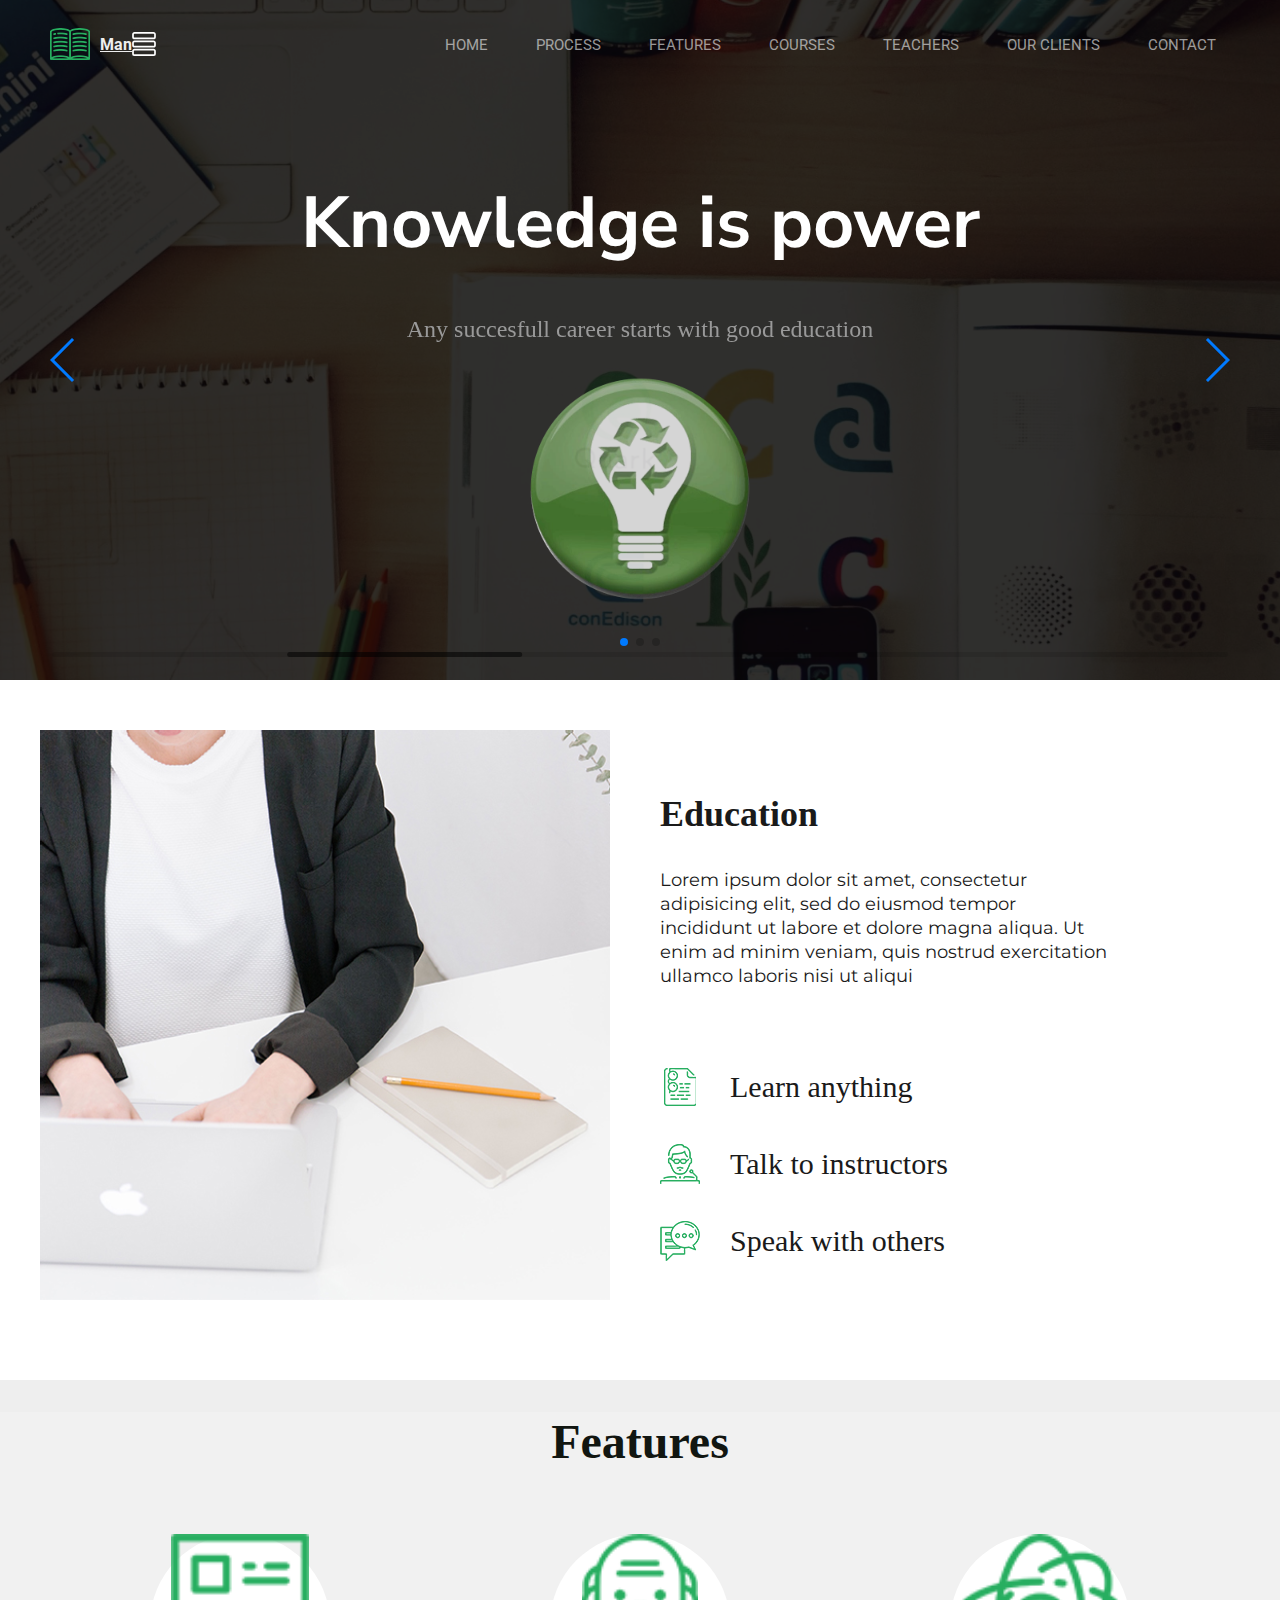
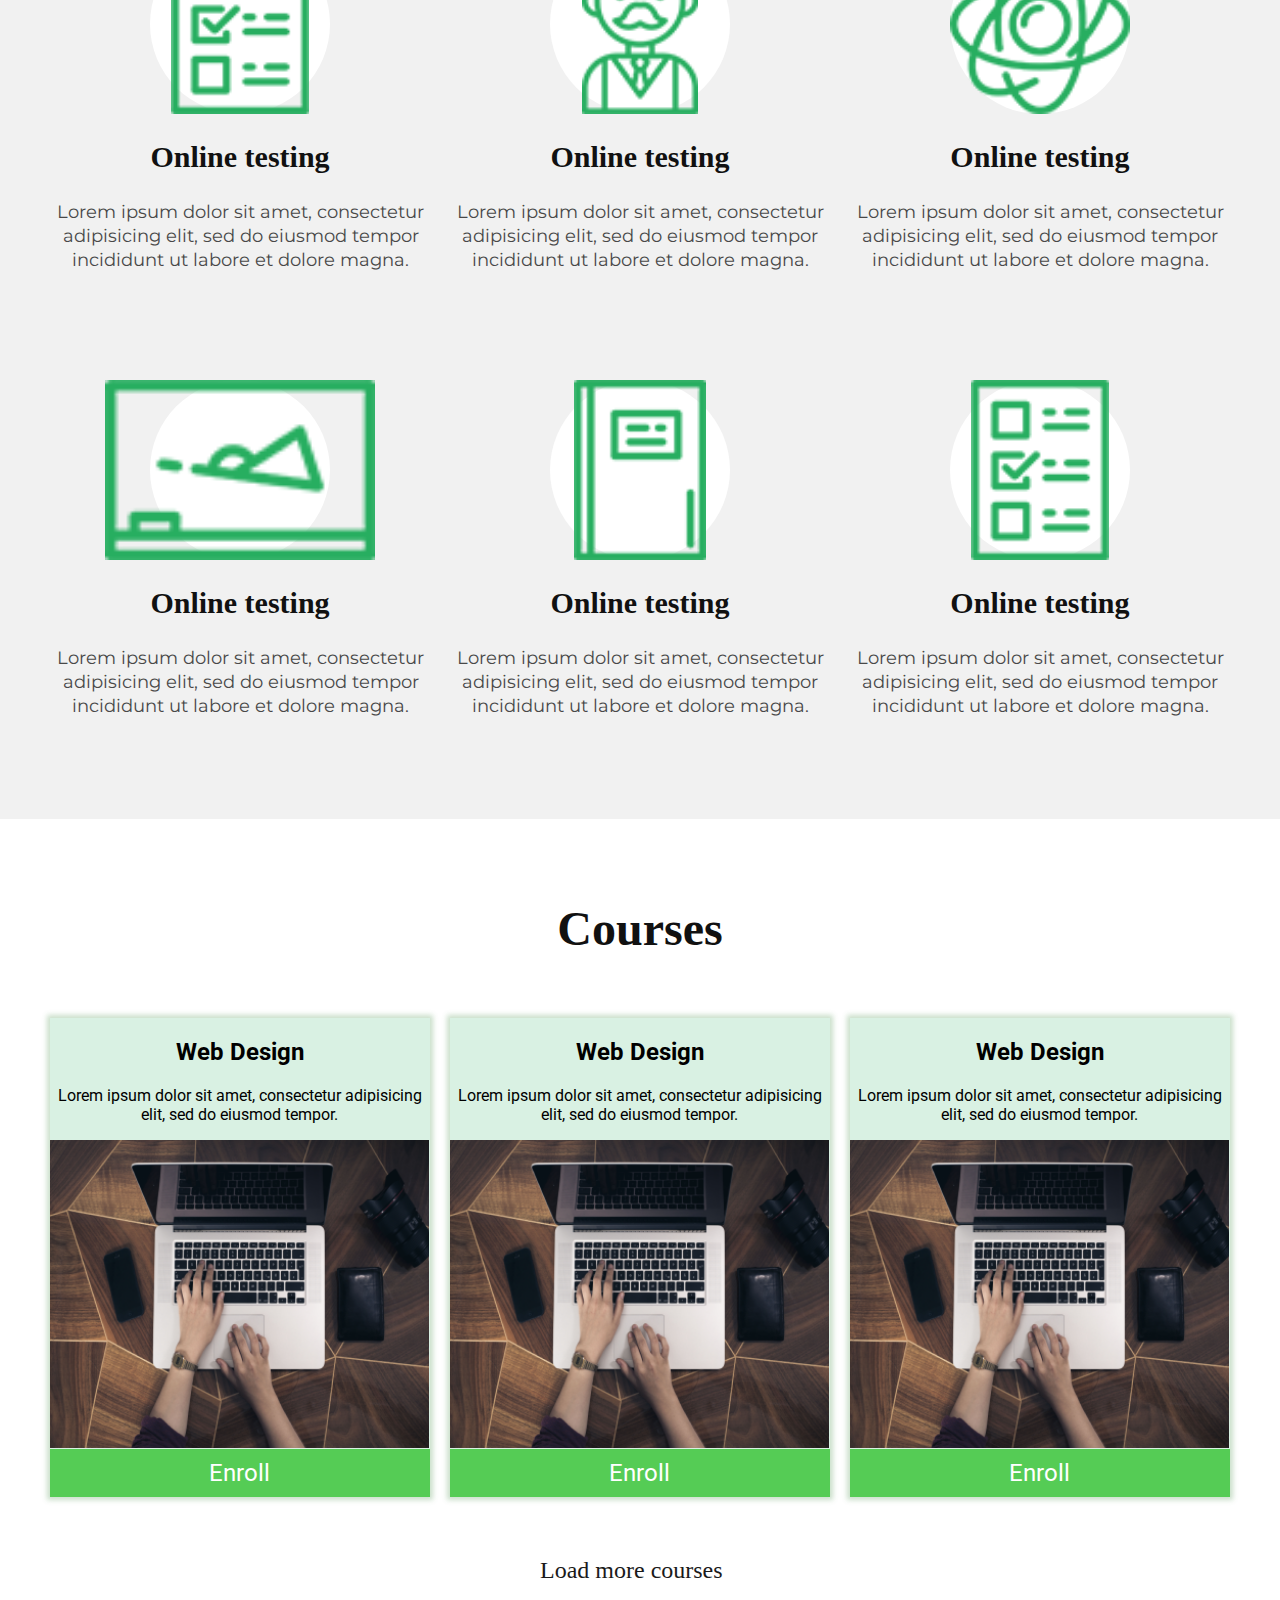
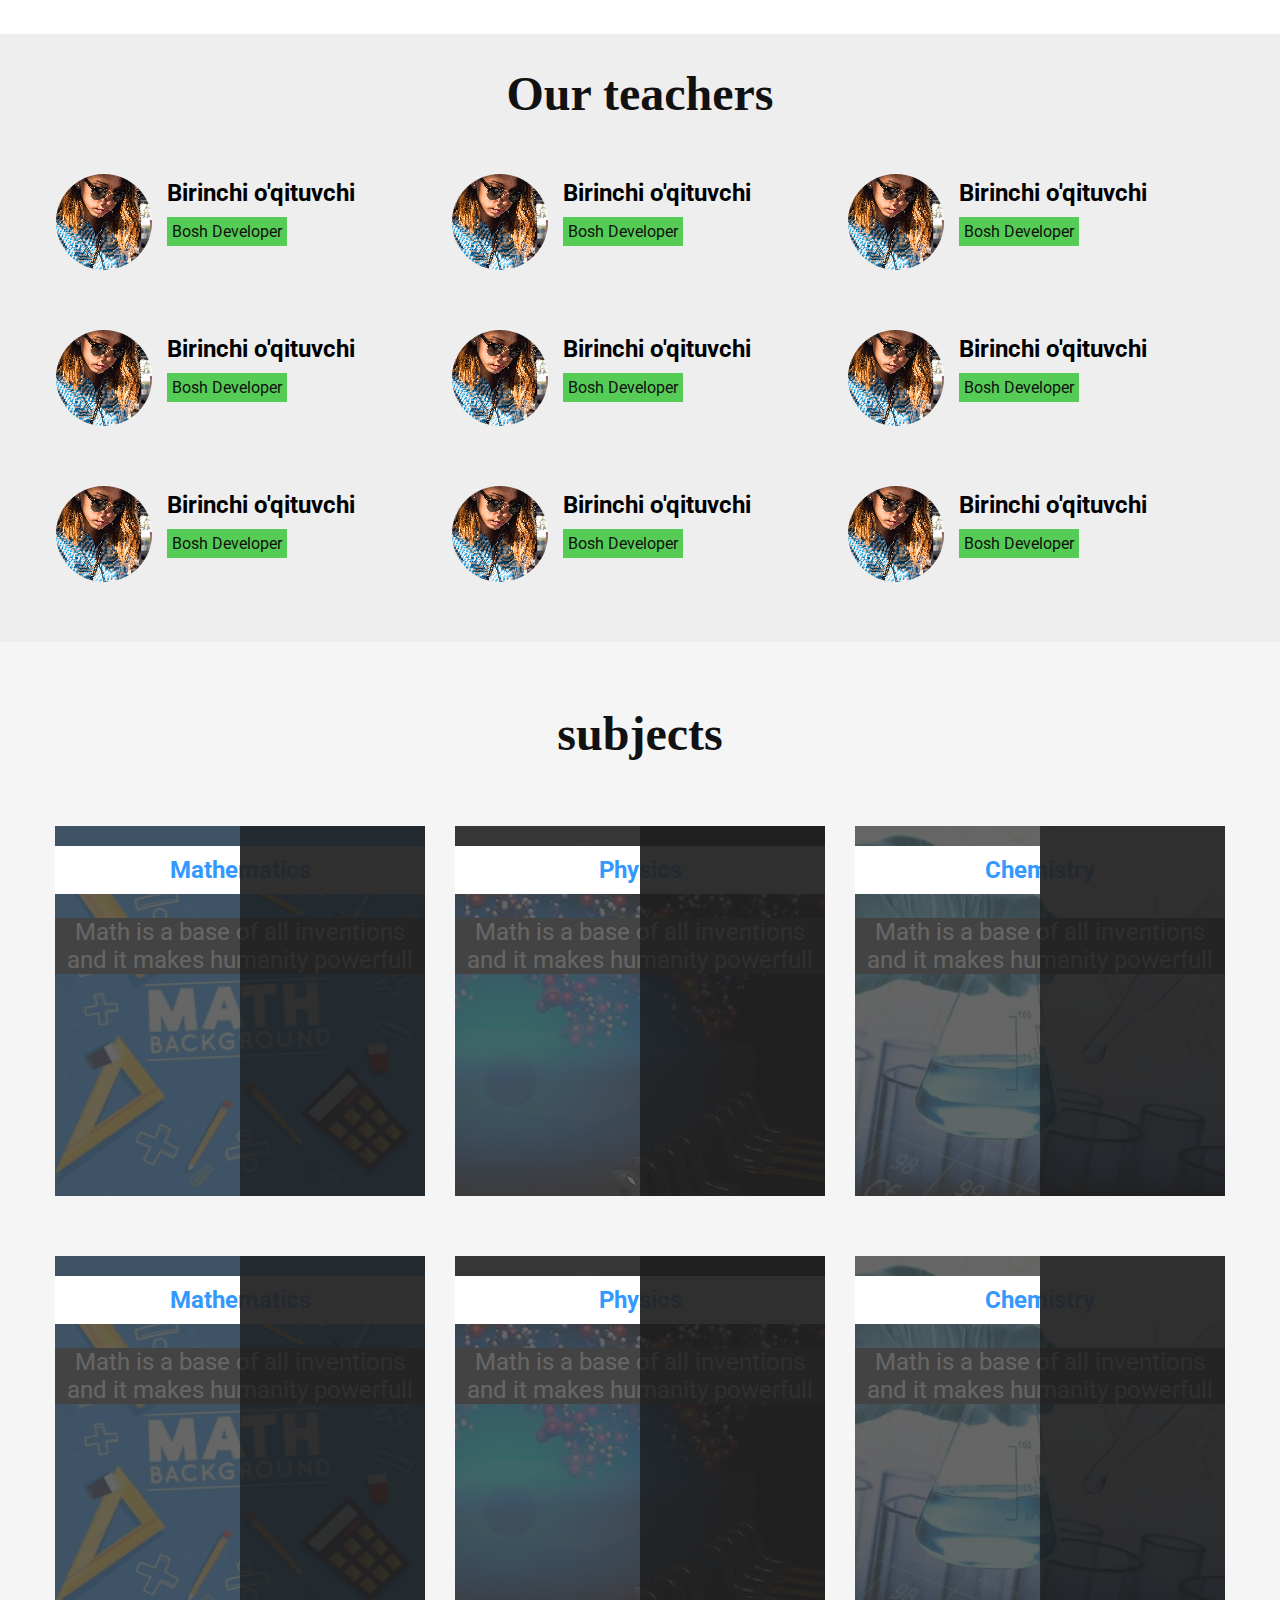
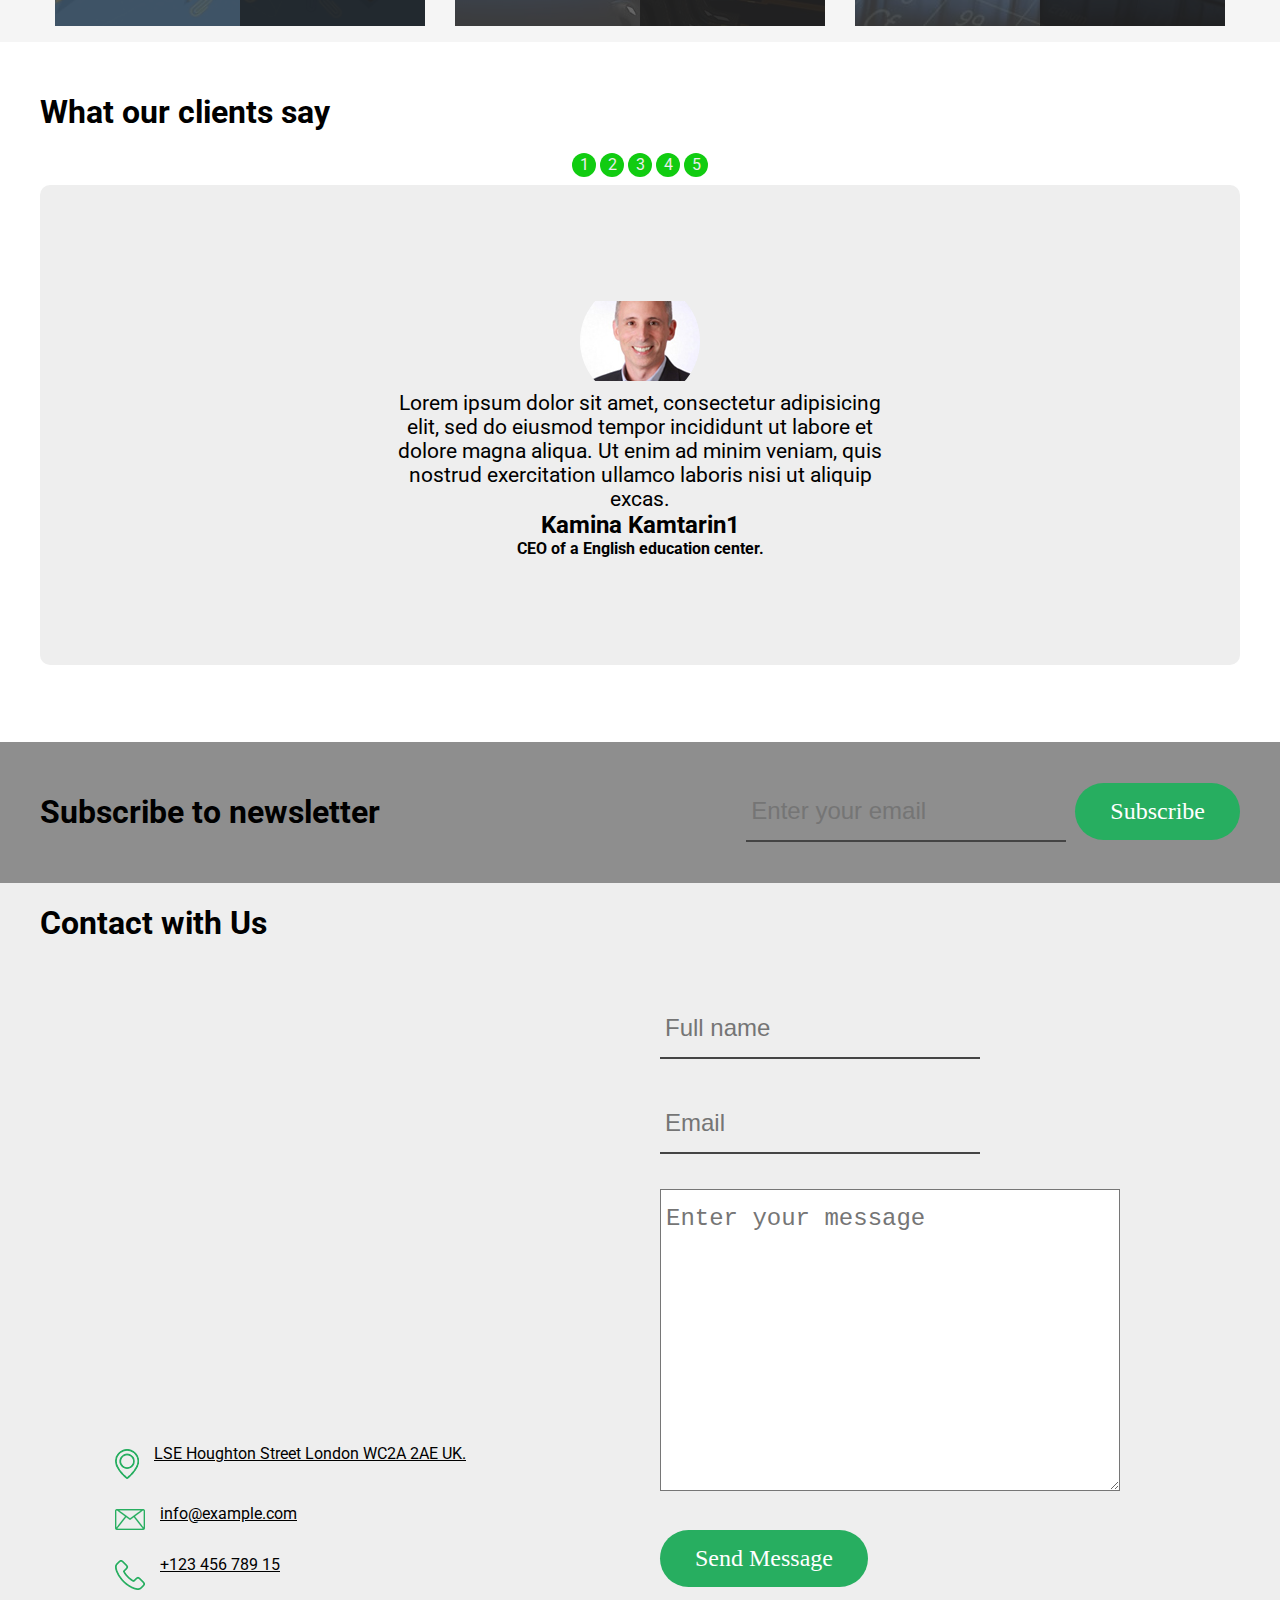
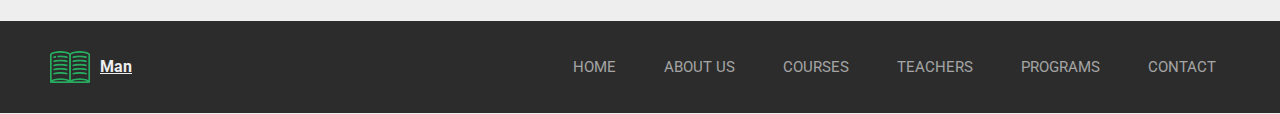
<file: index.html>
<!DOCTYPE html>
<html lang="en">
<head>
    <meta charset="UTF-8">
    <meta name="viewport" content="width=device-width, initial-scale=1.0">
    <meta http-equiv="X-UA-Compatible" content="ie=edge">
    <link rel="stylesheet" href="./src/css/swiper.min.css">
    <link href="https://fonts.googleapis.com/css?family=Montserrat|Nunito+Sans:300,400,700&display=swap" rel="stylesheet">
    
    <link href="https://fonts.googleapis.com/css?family=Roboto&display=swap" rel="stylesheet">

    <link rel="stylesheet" href="style.css">
    <link href="./src/css/client-slider.css" rel="stylesheet" type="text/css" />
    <!--[if lt IE 9]><script src="https://cdnjs.cloudflare.com/ajax/libs/html5shiv/3.7.3/html5shiv.min.js" type="text/javascript"></script><![endif]-->
    
    <title>EduMan website(CMS)</title>
</head>
<body>
    <header class="head">
        
        <nav class="navigation" id="home">
            <div class="wrap">
            <div class="logo">
                <a href="/"><img src="./imgs/logo.svg" alt="EduMan"> Man</a>
                <a href="#mobmenu" onclick="showMenu(this)">
                    <?xml version="1.0" encoding="iso-8859-1"?>
<!-- Generator: Adobe Illustrator 16.0.0, SVG Export Plug-In . SVG Version: 6.00 Build 0)  -->
<!DOCTYPE svg PUBLIC "-//W3C//DTD SVG 1.1//EN" "http://www.w3.org/Graphics/SVG/1.1/DTD/svg11.dtd">
<svg version="1.1" id="Capa_1" xmlns="http://www.w3.org/2000/svg" xmlns:xlink="http://www.w3.org/1999/xlink" x="0px" y="0px"
	 width="606.191px" height="606.191px" viewBox="0 0 606.191 606.191" style="enable-background:new 0 0 606.191 606.191;"
	 xml:space="preserve">
<g>
	<g>
		<g>
			<path d="M544.29,0.5H61.903c-32.059,0-58.14,26.082-58.14,58.14v64.75c0,32.059,26.082,58.14,58.14,58.14H544.29
				c32.057,0,58.139-26.082,58.139-58.14V58.64C602.429,26.582,576.349,0.5,544.29,0.5z M559.589,123.39
				c0,8.45-6.85,15.3-15.299,15.3H61.903c-8.45,0-15.3-6.85-15.3-15.3V58.64c0-8.45,6.85-15.3,15.3-15.3H544.29
				c8.449,0,15.299,6.85,15.299,15.3V123.39z"/>
			<path d="M544.29,182.03H61.903c-32.334,0-58.64-26.306-58.64-58.64V58.64C3.263,26.306,29.568,0,61.903,0H544.29
				c32.333,0,58.639,26.306,58.639,58.64v64.75C602.929,155.725,576.623,182.03,544.29,182.03z M61.903,1
				C30.12,1,4.263,26.857,4.263,58.64v64.75c0,31.783,25.857,57.64,57.64,57.64H544.29c31.782,0,57.639-25.857,57.639-57.64V58.64
				C601.929,26.857,576.072,1,544.29,1H61.903z M544.29,139.19H61.903c-8.712,0-15.8-7.088-15.8-15.8V58.64
				c0-8.712,7.088-15.8,15.8-15.8H544.29c8.712,0,15.799,7.088,15.799,15.8v64.75C560.089,132.103,553.002,139.19,544.29,139.19z
				 M61.903,43.84c-8.161,0-14.8,6.639-14.8,14.8v64.75c0,8.161,6.639,14.8,14.8,14.8H544.29c8.16,0,14.799-6.639,14.799-14.8V58.64
				c0-8.161-6.639-14.8-14.799-14.8H61.903z"/>
		</g>
		<g>
			<path d="M544.29,212.582H61.903c-32.059,0-58.14,26.082-58.14,58.14v64.75c0,32.059,26.082,58.141,58.14,58.141H544.29
				c32.057,0,58.139-26.082,58.139-58.141v-64.75C602.429,238.663,576.349,212.582,544.29,212.582z M559.589,335.471
				c0,8.449-6.85,15.301-15.299,15.301H61.903c-8.45,0-15.3-6.852-15.3-15.301v-64.75c0-8.45,6.85-15.3,15.3-15.3H544.29
				c8.449,0,15.299,6.85,15.299,15.3V335.471z"/>
			<path d="M544.29,394.111H61.903c-32.334,0-58.64-26.306-58.64-58.641v-64.75c0-32.334,26.306-58.64,58.64-58.64H544.29
				c32.333,0,58.639,26.306,58.639,58.64v64.75C602.929,367.806,576.623,394.111,544.29,394.111z M61.903,213.082
				c-31.783,0-57.64,25.857-57.64,57.64v64.75c0,31.783,25.857,57.641,57.64,57.641H544.29c31.782,0,57.639-25.857,57.639-57.641
				v-64.75c0-31.783-25.856-57.64-57.639-57.64H61.903z M544.29,351.271H61.903c-8.712,0-15.8-7.088-15.8-15.801v-64.75
				c0-8.712,7.088-15.8,15.8-15.8H544.29c8.712,0,15.799,7.088,15.799,15.8v64.75C560.089,344.184,553.002,351.271,544.29,351.271z
				 M61.903,255.921c-8.161,0-14.8,6.639-14.8,14.8v64.75c0,8.161,6.639,14.801,14.8,14.801H544.29
				c8.16,0,14.799-6.64,14.799-14.801v-64.75c0-8.161-6.639-14.8-14.799-14.8H61.903z"/>
		</g>
		<g>
			<path d="M544.29,424.662H61.903c-32.059,0-58.14,26.082-58.14,58.141v64.75c0,32.059,26.082,58.139,58.14,58.139H544.29
				c32.057,0,58.139-26.08,58.139-58.139v-64.75C602.429,450.744,576.349,424.662,544.29,424.662z M559.589,547.553
				c0,8.449-6.85,15.299-15.299,15.299H61.903c-8.45,0-15.3-6.85-15.3-15.299v-64.75c0-8.451,6.85-15.301,15.3-15.301H544.29
				c8.449,0,15.299,6.85,15.299,15.301V547.553z"/>
			<path d="M544.29,606.191H61.903c-32.334,0-58.64-26.306-58.64-58.639v-64.75c0-32.335,26.306-58.641,58.64-58.641H544.29
				c32.333,0,58.639,26.306,58.639,58.641v64.75C602.929,579.886,576.623,606.191,544.29,606.191z M61.903,425.162
				c-31.783,0-57.64,25.857-57.64,57.641v64.75c0,31.782,25.857,57.639,57.64,57.639H544.29c31.782,0,57.639-25.856,57.639-57.639
				v-64.75c0-31.783-25.856-57.641-57.639-57.641H61.903z M544.29,563.352H61.903c-8.712,0-15.8-7.087-15.8-15.799v-64.75
				c0-8.713,7.088-15.801,15.8-15.801H544.29c8.712,0,15.799,7.088,15.799,15.801v64.75
				C560.089,556.265,553.002,563.352,544.29,563.352z M61.903,468.002c-8.161,0-14.8,6.64-14.8,14.801v64.75
				c0,8.16,6.639,14.799,14.8,14.799H544.29c8.16,0,14.799-6.639,14.799-14.799v-64.75c0-8.161-6.639-14.801-14.799-14.801H61.903z"
				/>
		</g>
	</g>
</g>
<g>
</g>
<g>
</g>
<g>
</g>
<g>
</g>
<g>
</g>
<g>
</g>
<g>
</g>
<g>
</g>
<g>
</g>
<g>
</g>
<g>
</g>
<g>
</g>
<g>
</g>
<g>
</g>
<g>
</g>
</svg>

                </a>
            </div>
            <ul class="menu" id="horizontalMenu">
                <li><a href="#home">Home</a></li>
                <li><a href="#process">Process</a></li>
                <li><a href="#features">Features</a></li>
                <li><a href="#courses">Courses</a></li>
                <li><a href="#teachers">Teachers</a></li>
                <li><a href="#feedbacks">Our clients</a></li>
                <li><a href="#contacts">Contact</a></li>
            </ul> 
        </div>
        </nav>
    
        
        <div class="wrap">
            <!-- Slider main container -->
<div class="swiper-container">
    <!-- Additional required wrapper -->
    <div class="swiper-wrapper">
        <!-- Slides -->
        <div class="swiper-slide">
             <h1>
                 <a href="#slide1">Knowledge is power</a>
            </h1>
            <p>Any succesfull career starts with good education</p>
            <img src="./imgs/power.png" alt="Power is Knowledge">
        </div>
        <div class="swiper-slide">
             <h1>
                 <a href="#slide1">Knowledge is power 2</a>
            </h1>
            <p>Any succesfull career starts with good education</p>
            <img src="./imgs/power.png" alt="Power is Knowledge">
        </div>
        <div class="swiper-slide">
             <h1>
                 <a href="#slide1">Knowledge is power3</a>
            </h1>
            <p>Any succesfull career starts with good education</p>
            <img src="./imgs/power.png" alt="Power is Knowledge">
        </div>
        
    </div>
    <!-- If we need pagination -->
    <div class="swiper-pagination"></div>

    <!-- If we need navigation buttons -->
    <div class="swiper-button-prev"></div>
    <div class="swiper-button-next"></div>

    <!-- If we need scrollbar -->
    <div class="swiper-scrollbar"></div>
</div>
        </div>
    </header>

<div class="process" id="process">
    <div class="wrap">
        <div class="left">
            <img src="./imgs/proccess-education.png" alt="proccess of applying to EduMan">
        </div>
        <div class="right">
            <h2>Education</h2>
            <p>Lorem ipsum dolor sit amet, consectetur adipisicing elit, sed do eiusmod tempor incididunt ut labore et dolore magna aliqua. Ut enim ad minim veniam, quis nostrud exercitation ullamco laboris nisi ut aliqui</p>
            <div class="item">
                <img src="./imgs/icon_1.svg" alt="Learn Anything">
                Learn anything
            </div>
            <div class="item">
                <img src="./imgs/icon_2.svg" alt="Learn Anything">
                Talk to instructors
            </div>
            <div class="item">
                <img src="./imgs/icon_3.svg" alt="Learn Anything">
                Speak with others
            </div>
        </div>
        <div class="clr"></div>
    </div>
</div>


<div class="features" id="features">
    <div class="wrap">
        <h1>Features</h1>
         <div class="items">
             <div class="item">
                 <div class="circle-block">
                    <img src="./imgs/online_test.svg" alt="Online test">
                </div>
                 <h2>Online testing</h2>
                 <p>
                        Lorem ipsum dolor sit amet,

                        consectetur adipisicing elit, sed do eiusmod tempor incididunt ut
                       
                        labore et dolore magna.
                 </p>
             </div>
             <div class="item">
                 <div class="circle-block">
                    <img src="./imgs/expert_professor.svg" alt="Expert professor">
                </div>
                 <h2>Online testing</h2>
                 <p>
                        Lorem ipsum dolor sit amet,

                        consectetur adipisicing elit, sed do eiusmod tempor incididunt ut
                       
                        labore et dolore magna.
                 </p>
             </div>
             <div class="item">
                 <div class="circle-block">
                    <img src="./imgs/scientific_research.svg" alt="Scientific research">
                </div>
                 <h2>Online testing</h2>
                 <p>
                        Lorem ipsum dolor sit amet,

                        consectetur adipisicing elit, sed do eiusmod tempor incididunt ut
                       
                        labore et dolore magna.
                 </p>
             </div>
             <div class="item">
                 <div class="circle-block">
                    <img src="./imgs/audio_video.svg" alt="Audio video format">
                </div>
                 <h2>Online testing</h2>
                 <p>
                        Lorem ipsum dolor sit amet,

                        consectetur adipisicing elit, sed do eiusmod tempor incididunt ut
                       
                        labore et dolore magna.
                 </p>
             </div>
             <div class="item">
                 <div class="circle-block">
                    <img src="./imgs/professional_course.svg" alt="professional course">
                </div>
                 <h2>Online testing</h2>
                 <p>
                        Lorem ipsum dolor sit amet,

                        consectetur adipisicing elit, sed do eiusmod tempor incididunt ut
                       
                        labore et dolore magna.
                 </p>
             </div>
             <div class="item">
                 <div class="circle-block">
                    <img src="./imgs/online_test.svg" alt="Online test">
                </div>
                 <h2>Online testing</h2>
                 <p>
                        Lorem ipsum dolor sit amet,

                        consectetur adipisicing elit, sed do eiusmod tempor incididunt ut
                       
                        labore et dolore magna.
                 </p>
             </div>
             
         </div>
    </div>
</div>


<div class="courses" id="courses">
    <div class="wrap">
        <h1>Courses</h1>
        <div class="items">
            <div class="item">
                <h2>Web Design</h2>
                <p>Lorem ipsum dolor sit amet, consectetur adipisicing elit, sed do eiusmod tempor.</p>
                <img src="./imgs/web-design.png" alt="Web design course">
                <a href="#" class="join">Enroll</a>
            </div>
            <div class="item">
                <h2>Web Design</h2>
                <p>Lorem ipsum dolor sit amet, consectetur adipisicing elit, sed do eiusmod tempor.</p>
                <img src="./imgs/web-design.png" alt="Web design course">
                <a href="#" class="join">Enroll</a>
            </div>
            <div class="item">
                <h2>Web Design</h2>
                <p>Lorem ipsum dolor sit amet, consectetur adipisicing elit, sed do eiusmod tempor.</p>
                <img src="./imgs/web-design.png" alt="Web design course">
                <a href="#" class="join">Enroll</a>
            </div>
        </div>
        <a href="#" class="loadmore">Load more courses</a>
    </div>
</div>

<div class="teachers" id="teachers">
    <div class="wrap">
        <h1>Our teachers</h1>
        <div class="items">
            <div class="item">
                <img src="./imgs/first-teacher.png" alt="Birinchi o'qituvchi">
                <div class="details">
                    <h2>Birinchi o'qituvchi</h2>
                    <span>Bosh Developer</span>
                </div>
            </div>
            <div class="item">
                <img src="./imgs/first-teacher.png" alt="Birinchi o'qituvchi">
                <div class="details">
                    <h2>Birinchi o'qituvchi</h2>
                    <span>Bosh Developer</span>
                </div>
            </div>
            <div class="item">
                <img src="./imgs/first-teacher.png" alt="Birinchi o'qituvchi">
                <div class="details">
                    <h2>Birinchi o'qituvchi</h2>
                    <span>Bosh Developer</span>
                </div>
            </div>
            <div class="item">
                <img src="./imgs/first-teacher.png" alt="Birinchi o'qituvchi">
                <div class="details">
                    <h2>Birinchi o'qituvchi</h2>
                    <span>Bosh Developer</span>
                </div>
            </div>
            <div class="item">
                <img src="./imgs/first-teacher.png" alt="Birinchi o'qituvchi">
                <div class="details">
                    <h2>Birinchi o'qituvchi</h2>
                    <span>Bosh Developer</span>
                </div>
            </div>
            <div class="item">
                <img src="./imgs/first-teacher.png" alt="Birinchi o'qituvchi">
                <div class="details">
                    <h2>Birinchi o'qituvchi</h2>
                    <span>Bosh Developer</span>
                </div>
            </div>
            <div class="item">
                <img src="./imgs/first-teacher.png" alt="Birinchi o'qituvchi">
                <div class="details">
                    <h2>Birinchi o'qituvchi</h2>
                    <span>Bosh Developer</span>
                </div>
            </div>
            <div class="item">
                <img src="./imgs/first-teacher.png" alt="Birinchi o'qituvchi">
                <div class="details">
                    <h2>Birinchi o'qituvchi</h2>
                    <span>Bosh Developer</span>
                </div>
            </div>
            <div class="item">
                <img src="./imgs/first-teacher.png" alt="Birinchi o'qituvchi">
                <div class="details">
                    <h2>Birinchi o'qituvchi</h2>
                    <span>Bosh Developer</span>
                </div>
            </div>
        </div>
    </div>
</div>

<div class="subjects" id="subjects">
    <div class="wrap">
        <h1>subjects</h1>
        <div class="items">
            <div class="item">
                <h2><a href="#"><a href="#" class="enroll">Mathematics</a></a></h2>
                <p>Math is a base of all inventions and it makes humanity powerfull</p>
                
            </div>
            <div class="item">
                <h2><a href="#"><a href="#" class="enroll">Physics</a></a></h2>
                <p>Math is a base of all inventions and it makes humanity powerfull</p>
                
            </div>
            <div class="item">
                <h2><a href="#"><a href="#" class="enroll">Chemistry</a></a></h2>
                <p>Math is a base of all inventions and it makes humanity powerfull</p>
                
            </div>
            <div class="item">
                <h2><a href="#"><a href="#" class="enroll">Mathematics</a></a></h2>
                <p>Math is a base of all inventions and it makes humanity powerfull</p>
                
            </div>
            <div class="item">
                <h2><a href="#"><a href="#" class="enroll">Physics</a></a></h2>
                <p>Math is a base of all inventions and it makes humanity powerfull</p>
                
            </div>
            <div class="item">
                <h2><a href="#"><a href="#" class="enroll">Chemistry</a></a></h2>
                <p>Math is a base of all inventions and it makes humanity powerfull</p>
                
            </div>

        </div>
    </div>
</div>


<div class="feedbacks" id="feedbacks">
    <div class="wrap">
        <h1>What our clients say</h1>
        <div id="slider">
            <div class="slider">
  
                <a href="#slide-1">1</a>
                <a href="#slide-2">2</a>
                <a href="#slide-3">3</a>
                <a href="#slide-4">4</a>
                <a href="#slide-5">5</a>
              
                <div class="slides">
                  <div id="slide-1">

                        <img src="./imgs/first-client.png" alt="First client">

                    <p>
                        Lorem ipsum dolor sit amet, consectetur adipisicing elit, sed do eiusmod tempor incididunt ut labore et dolore magna aliqua. Ut enim ad minim veniam, quis nostrud exercitation ullamco laboris nisi ut aliquip excas.
                    </p>
                    <h2>
                        Kamina Kamtarin1
                    </h2>
                    <h3>
                        CEO of a English education center.
                    </h3>
                  </div>
                  <div id="slide-2">

                        <img src="./imgs/first-client.png" alt="First client">

                    <p>
                        Lorem ipsum dolor sit amet, consectetur adipisicing elit, sed do eiusmod tempor incididunt ut labore et dolore magna aliqua. Ut enim ad minim veniam, quis nostrud exercitation ullamco laboris nisi ut aliquip excas.
                    </p>
                    <h2>
                        Kamina Kamtarin2
                    </h2>
                    <h3>
                        CEO of a English education center.
                    </h3>
                  </div>
                  <div id="slide-3">

                        <img src="./imgs/first-client.png" alt="First client">

                    <p>
                        Lorem ipsum dolor sit amet, consectetur adipisicing elit, sed do eiusmod tempor incididunt ut labore et dolore magna aliqua. Ut enim ad minim veniam, quis nostrud exercitation ullamco laboris nisi ut aliquip excas.
                    </p>
                    <h2>
                        Kamina Kamtarin3
                    </h2>
                    <h3>
                        CEO of a English education center.
                    </h3>
                  </div>
                  <div id="slide-4">

                        <img src="./imgs/first-client.png" alt="First client">

                    <p>
                        Lorem ipsum dolor sit amet, consectetur adipisicing elit, sed do eiusmod tempor incididunt ut labore et dolore magna aliqua. Ut enim ad minim veniam, quis nostrud exercitation ullamco laboris nisi ut aliquip excas.
                    </p>
                    <h2>
                        Kamina Kamtarin4
                    </h2>
                    <h3>
                        CEO of a English education center.
                    </h3>
                  </div>
                  
                </div>
              </div>
        </div>
    </div>
</div>


<div class="subscribing" >
    <div class="wrap">
        <h1>Subscribe to newsletter</h1>
        <form action="#" method="get">
            <input type="email" name="email" id="newsubscriber" placeholder="Enter your email">
            <input type="submit" value="Subscribe">
        </form>
    </div>
</div>

<div class="contacts" id="contacts">
    <div class="wrap">  
        <h1>Contact with Us</h1>
        <div class="items">
        <div class="left">
            <iframe src="https://www.google.com/maps/embed?pb=!1m14!1m12!1m3!1d2935.1615154911037!2d67.2986374226308!3d37.21778767350229!2m3!1f0!2f0!3f0!3m2!1i1024!2i768!4f13.1!5e0!3m2!1sen!2s!4v1566190561871!5m2!1sen!2s" width="600" height="450" frameborder="0" style="border:0" allowfullscreen></iframe>
            <ul class="items">
                <li><img src="./imgs/location.png" alt="Location"><a href="#"> LSE Houghton Street London WC2A 2AE UK. </a></li>
                <li><img src="./imgs/message.png" alt="message"><a href="#"> info@example.com </a></li>
                <li><img src="./imgs/phone.png" alt="message"><a href="#"> +123 456 789 15 </a></li>
            </ul>
        </div>
        <div class="right">
            <form action="/" method="post">
            <div class="gr">
                <input type="text" name="name" id="name" placeholder="Full name">
            </div>
            <div class="gr">
                <input type="email" name="email" id="email" placeholder="Email">
            </div>
            <div class="gr">
                <textarea placeholder="Enter your message" name="message" id="message" cols="30" rows="10"></textarea>
            </div>
            <div class="gr">
                <input type="submit" value="Send Message">
            </div>
            </form>
        </div>
    </div>
    </div>
</div>

<footer class="footer">
<nav class="navigation">
    <div class="wrap">
    <div class="logo"><a href="/"><img src="./imgs/logo.svg" alt="EduMan"> Man</a></div>
    <ul class="menu">
        <li><a href="#">Home</a></li>
        <li><a href="#">About Us</a></li>
        <li><a href="#">Courses</a></li>
        <li><a href="#">Teachers</a></li>
        <li><a href="#">Programs</a></li>
        <li><a href="#">Contact</a></li>
    </ul> 
</div>
</nav>
</footer>

<!-- <script src="./src/js/client-slider.js" type="text/javascript"></script> -->

    <script src="./src/js/swiper.js"></script>
    <script>
        var mySwiper = new Swiper ('.swiper-container', {
          // Optional parameters
          direction: 'horizontal',
          loop: true,
      
          // If we need pagination
          pagination: {
            el: '.swiper-pagination',
          },
      
          // Navigation arrows
          navigation: {
            nextEl: '.swiper-button-next',
            prevEl: '.swiper-button-prev',
          },
      
          // And if we need scrollbar
          scrollbar: {
            el: '.swiper-scrollbar',
          },
        })


        function showMenu(element){
            let horizontalMenu = document.getElementById('horizontalMenu');
            horizontalMenu.classList.toggle('showMenu');
        }

        </script>

</body>
</html>
</file>
<file: style.css>
:root{
    --main-menu-cl: #eeeeeea0;
    --main-menu-h-cl: #eee;
}
body{
    background-color: #eee;
    padding: 0;
    margin: 0;
}

html{
    scroll-behavior: smooth;
}

a, body{
    /* font-family: 'Nunito Sans', sans-serif; */
    font-family: 'Roboto', sans-serif;
}

header.head{
    box-sizing: border-box;
    background: url("./imgs/slider-bg.png") no-repeat;
    background-size: cover;
    min-height: 680px;
    margin-bottom: 0px;
}

header.head::before{
    background-color: #000000d0;
    content: '';
    display: block;
    width: 100%;
    height: 620px;
    top: 60px;
    left: 0;
    position: absolute;

}
div.wrap{
    width: 1200px;
    margin: 0 auto;
}
nav.navigation {
    background-color: #000000d0;
    padding: 28px 0 0 0;    
}
nav.navigation > div.wrap{
    display: flex;
    align-items: center;
    justify-content: space-between;
}

nav  div.logo a img{
    margin: 0 10px;
    display: inline-block;
}
nav  div.logo{
    display: flex;
    justify-content: space-around;
}
nav  div.logo > a{
    display: flex;
    justify-content: center;
    
    align-items: center;
    color: var(--main-menu-h-cl);
    font-weight: 700;
}

nav div.logo > a svg path{
    fill: #fff;
}
nav div.logo > a svg{
    height: 24px;
    width: 24px;
    color: #fff;
}

nav  ul.menu{
    display: flex;
    float: right;
    margin: 0;
    list-style: none;
}


nav  ul.menu > li {
    margin: 0 24px ;
}

nav  ul.menu > li > a{
    font-size: 0.91rem;
    color: var(--main-menu-cl);
    text-decoration: none;
    transition: 0.3s;
    font-family: 'Roboto', sans-serif;
    text-transform: uppercase;

}

nav  ul.menu > li:hover > a{
    color: var(--main-menu-h-cl);
}

/* slider */
.swiper-container {
    width: 100%;
    height: 600px;
}

.swiper-slide > *{
    transition: 0.3s;
}
.swiper-slide {
    text-align: center;
} 
.swiper-slide > p{    
    text-align: center;
    font-size: 24px;
    line-height: 32px;
    color: #999;
    font-family: "Nunito  Sans";
    
}
.swiper-slide > h1 {
    margin-top: 120px;
    text-align: center;
}
.swiper-slide > img{
    width: 240px;
    opacity: 0.8;
}
.swiper-slide:hover > p{
    color: #fff;
}
.swiper-slide:hover > img{
    opacity: 1;
}
.swiper-slide > h1{
    font-size: 4.5rem;
}
.swiper-slide > h1 > a{
    line-height: 72px;
    color: #ffffff;
    text-decoration: none;
    font-family: 'Nunito Sans', sans-serif;
}


.clr{
    clear: both;
    display: contents;
}
/* process */
.process{
    height: 700px;
    background-color: #fff;   
}


.process > div.wrap {
    display: flex;
    padding-top: 50px;
}

.process > div.wrap > div.right{
    padding: 30px 0 0 50px;
}
.process > div.wrap > div.right > div.item{
    display: flex;
    align-items: center;
    margin: 35px 0;
}

.process > div.wrap > div.right > h2{
    font-size: 36px;
    line-height: 48px;
    color: #1a1a1a;
    font-family: "Nunito  Sans";
}
.process > div.wrap > div.right > p{
    width: 450px;
    height: 163px;
    font-size: 18px;
    line-height: 24px;
    color: #1a1a1a;
    font-family: 'Montserrat', sans-serif;
}
.process > div.wrap > div.right > div.item{
    font-size: 30px;
    line-height: 42px;
    color: #1a1a1a;
    font-family: "Nunito  Sans";
}
.process > div.wrap > div.right > div.item > img{
    width: 40px;
    height: 40px;
    margin: 0 30px 0 0;
}

/* features section */
.features{
    height: 1007px;
    background-color: #f1f1f1;
    box-sizing: border-box;
}

.features h1{
    font-size: 48px;
    line-height: 60px;
    color: #111611;
    font-family: "Nunito  Sans";
    text-align: center;
}


.features div.items{
    display: flex;
    flex-wrap: wrap;
}

.features div.item{
    width: calc(100% / 3 - 30px);
    margin: 30px 15px;
    text-align: center;

}

.features div.item > .circle-block > img{
    color: #999;
}
.features div.item > .circle-block:hover{
    background-color: #071733;
}
.features div.item > .circle-block{
    margin: 0 auto;
    display: flex;
    justify-content: center;
    border-radius: 50%;
    background-color: #fff;
    height: 180px; 
    width: 180px;
    transition: 0.3s;
}

.features div.item > p{
    width: 371px;
    height: 102px;
    font-size: 18px;
    line-height: 24px;
    color: #484848;
    font-family: "Montserrat";
    text-align: center;
}
.features div.item > h2{
    font-size: 30px;
    line-height: 36px;
    color: #111111;
    font-family: "Nunito  Sans";
} 


/* courses section */
.courses {
    background-color: #fff;
    padding: 50px 0 50px 0;
}

.courses h1{
    font-size: 48px;
    color: #111111;
    font-family: "Nunito  Sans";
    text-align: center;
}
.courses div.items{
    display: flex;
    margin-bottom: 30px;
}

.courses div.items > div.item:hover{
    background-color: #fff;
    box-shadow: 0 0 10px 5px #5c5;
    transform: scale(1.005, 1.005);
}
.courses div.items > div.item{
    width: calc(100% / 3 - 20px);
    margin: 30px 10px;
    text-align: center;
    background-color: #d9f1e3;
    box-shadow: 0 0 5px 3px #55995550;
    transition: 0.3s;
}


.courses div.items > div.item img{
    display: block;
    width: 100%;
}

.courses div.items > div.item a.join{
    padding: 10px 0px;
    background-color: #5c5;
    color: #fff;
    display: block;
    width: 100%;
    font-size: 1.5rem;
    text-decoration: none;
    transition: 0.3s;
    
}
.courses div.items > div.item a.join:hover{
    background-color: #1c1;
}


.loadmore{
    display: block;
    width: 200px;
    margin: 0px auto;
    font-size: 24px;
    color: #1a1a1a;
    font-family: "Nunito  Sans";
    text-decoration: none;
}

/* our teachers */

.teachers{
    background-color: #eee;
    padding: 30px 0;

}
.teachers h1{
    margin-top: 0;
    margin-bottom: 20px;
    text-align: center;
    font-size: 48px;
    line-height: 60px;
    color: #111111;
    font-family: "Nunito  Sans";
}
.teachers div.items{
    display: flex;
    flex-wrap: wrap;
    justify-content: center;
}
.teachers div.item{
    align-self: center;
    display: flex;
    width: calc(100% / 3 - 24px);
    margin: 30px 10px;
}

.teachers div.item  h2, .teachers div.item  span{
    margin: 5px 15px;
}
.teachers div.item  span{
    background-color: #5c5;
    color: #111;
    padding: 5px;
    display: inline-block;
}

/* subjects */
.subjects {
    height: 1000px;
    background-color: #f5f5f5;
    padding: 30px 0;
}

.subjects h1{
    font-size: 48px;
    line-height: 60px;
    color: #111111;
    font-family: "Nunito  Sans";
    text-align: center;

}
.subjects div.items{
    display: flex;
    flex-wrap: wrap;
}

.subjects div.item:before{
    background-color: #444444d0;
    height: 100%;
    width: 50%;
    display: inline-block;
    top: 0;
    left: 0;
    position: absolute;
    content: '';
    transition: 0.3s;
}

.subjects div.item:after{
    background-color: #222222f0;
    height: 100%;
    width: 50%;
    display: inline-block;
    top: 0;
    left: 50%;
    position: absolute;
    content: '';
    transition: 0.3s;
}

.subjects div.item:nth-child(1){
    background-image: url("./imgs/math.png");
}

.subjects div.item:nth-child(2){
    background-image: url("./imgs/physics.jpg");
}

.subjects div.item:nth-child(3){
    background-image: url("./imgs/chemistry.jpg");
}
.subjects div.item:nth-child(4){
    background-image: url("./imgs/math.png");
}

.subjects div.item:nth-child(5){
    background-image: url("./imgs/physics.jpg");
}

.subjects div.item:nth-child(6){
    background-image: url("./imgs/chemistry.jpg");
}
.subjects div.item{
    background-image: url("./imgs/math.png");
    height: 370px;
    width: 370px;
    position: relative;
    margin: 30px 15px;
}
.subjects div.item p{
    text-align: center;
    color: #fff;
    font-size: 1.5rem;
    background-color: #444;
}

.subjects div.item:hover::after{
    left: 100%;
    width: 0;
}
.subjects div.item:hover::before
{
    
    width: 0;
}

.subjects div.item a.enroll{
    padding: 10px 15px;
    position: relative;
    display: inline-block;
    background-color: #fff;
    color: #3399ff;
    width: 100%;
    font-size: 1.5rem;
    text-decoration: none;
    text-align: center;
    bottom: 0px;
}


/* feedbacks */

.feedbacks {
    width: 100%;
    height: 700px;
    background-color: #ffffff;
    padding-top: 30px;    
}

.feedbacks > div.wrap{
    position: relative;
    
}

.feedbacks div.slider > a{
    background-color: #1c1;
    color: #eee;
}

.feedbacks div.slides > div{
    flex-direction: column;
    font-size: 1.5rem;
}
.feedbacks div.slides > div img{
    width: 120px;
    height: 80px;
    position: static;
    display: block;
    margin: 10px 0;
}

.feedbacks div.slides > div h2{
    font-size: 1.5rem;
    margin: 0;
}
.feedbacks div.slides > div p{
    font-size: 1.3rem;
    width: 500px;
    margin: 0;
}
.feedbacks div.slides > div h3{
    margin: 0;
    font-size: 1rem !important;
}


.subscribing {
    padding: 30px;
    background-color: #44444490
}
.subscribing > div.wrap form{
    display: block;
}

.subscribing > div.wrap form input[type=email]{
    padding: 15px 5px;
    margin: 10px 5px 0 0;
    border: 0;
    font-size: 24px;
    background-color: transparent;
    display: inline-block;
    border-bottom: 2px #444 solid;
}
.subscribing > div.wrap form input[type=submit]{
    font-size: 24px;
    color: #ffffff;
    font-family: "Nunito  Sans";
    background-color: #27ae60;
    padding: 15px 35px;
    border: 0;
    outline: 0;
    border-radius: 30px;
}
.subscribing > div.wrap{
    display: flex;
    justify-content: space-between;
}


/* contacts */

.contacts div.items{
    display: flex;
}

.contacts ul.items > li a:hover{
    text-decoration: none;
}
.contacts ul.items > li a{
    color: #000;
}
.contacts ul.items > li{
    display: flex;
    padding: 10px 20px;
    align-items: flex-start;
}

.contacts ul.items > li >img{
    margin: 5px 15px;
}

.contacts div.right form > div.gr{
    margin: 25px 20px;
}

.contacts div.right > form textarea{
    padding: 15px 5px;
    margin: 10px 5px 0 0;
    font-size: 24px;
    background-color: transparent;
    display: inline-block;
    background-color: #fff;
}

.contacts div.right > form input[type=submit]{
    font-size: 24px;
    color: #ffffff;
    font-family: "Nunito  Sans";
    background-color: #27ae60;
    padding: 15px 35px;
    border: 0;
    outline: 0;
    border-radius: 30px;
}
.contacts div.right > form input{
    padding: 15px 5px;
    margin: 10px 5px 0 0;
    border: 0;
    font-size: 24px;
    background-color: transparent;
    display: inline-block;
    border-bottom: 2px #444 solid;
}


/* footer */
footer > .navigation{
    padding: 30px 0;
}


/* mobile responsive */
/* smartphone vs iphone*/
@media only screen and (max-width: 768px){
    div.wrap {
        width: 100%;
    }
    header.head {
        min-height: auto;
    }
    nav.navigation > div.wrap {
        flex-direction: column;
        overflow: hidden;
    }
    nav div.logo{
        width: 100%;
    }

    nav ul.menu {
        flex-direction: column;
        position: absolute;
        z-index: 999;
        top: 80px;
        left: 0;
        width: 100%;
        background: #000;
        transform: translateX(-100%);
        transition: .3s transform;
    }

    .showMenu{
        transform: translateX(0%) !important;
    }
    nav ul.menu > li{
        padding: 10px 0;
    }
    nav ul.menu > li > a{
        font-size: 1.2em;
        padding: 10px 0;
    }
    .swiper-slide > h1{
        font-size: 3em;
        margin-top: 20px;
    }


    .process {
        height: auto;
    }
    .process > div.wrap {
        flex-direction: column;
    }
    .process > div.wrap .left img{
        width: 100%;
    }

    .process > div.wrap > div.right > p {
        width: inherit;
    }
    .features {
        height: auto;
    }
    .features div.items {
        flex-direction: column; 
    }

    .features div.item {
        width: 100%;
    }

    .features div.item > p {
        width: auto;
        height: auto;
    }

    .courses div.items {
        flex-direction: column; 
    }

    .courses div.items > div.item {
        width: 100%;
        padding: 0;
        margin: 0;
    }

    .teachers div.items {
        flex-direction: column;
    }

    .teachers div.item {
        width: 100%;
        box-sizing: border-box;
        margin: 30px 0px;
        padding: 0px 10px;
    }
    .teachers div.item h2, .teachers div.item span{
        margin: 2px 3px;
    }

    .subjects {
        height: auto;
    }

    .feedbacks div.slides > div p{
        width: auto;
    }
    .feedbacks div.slides > div h2{
        margin: 10px 0;
    }


    .subscribing > div.wrap{
        flex-direction: column;
    }
    .contacts div.items > div.left > iframe{
        width: 100%;
    }
    .contacts div.items{
        flex-direction: column;
    }

    .subscribing h1{
        font-size: 1.5em;
    }
    .contacts div.right > form textarea{
        width: 100%;
    }
}
/* mobile responsive */
</file>
<file: src/css/client-slider.css>
* {
  box-sizing: border-box;
}

.slider {
  width: 100%;
  text-align: center;
  overflow: hidden;
}

.slides {
  display: flex;
  
  overflow-x: auto;
  overflow-y: hidden;
  scroll-snap-type: x mandatory;
  
  
  
  scroll-behavior: smooth;
  -webkit-overflow-scrolling: touch;
  
  /*
  scroll-snap-points-x: repeat(300px);
  scroll-snap-type: mandatory;
  */
}
.slides::-webkit-scrollbar {
  width: 10px;
  height: 10px;
}
.slides::-webkit-scrollbar-thumb {
  background: black;
  border-radius: 10px;
}
.slides::-webkit-scrollbar-track {
  background: transparent;
}
.slides > div {
  scroll-snap-align: start;
  flex-shrink: 0;
  width: 100%;
  height: 480px;
  margin-right: 50px;
  border-radius: 10px;
  background: #eee;
  transform-origin: center center;
  transform: scale(1);
  transition: transform 0.5s;
  position: relative;
  
  display: flex;
  justify-content: center;
  align-items: center;
  font-size: 100px;
}
.slides > div:target {
   transform: scale(1.2); 
}
.author-info {
  background: rgba(0, 0, 0, 0.75);
  color: white;
  padding: 0.75rem;
  text-align: center;
  position: absolute;
  bottom: 0;
  left: 0;
  width: 100%;
  margin: 0;
}
.author-info a {
  color: white;
}
.slider img {
  object-fit: cover;
  position: absolute;
  top: 0;
  left: 0;
  width: 100%;
  height: 100%;
}

.slider > a {
  display: inline-flex;
  width: 1.5rem;
  height: 1.5rem;
  background: white;
  text-decoration: none;
  align-items: center;
  justify-content: center;
  border-radius: 50%;
  margin: 0 0 0.5rem 0;
  position: relative;
}
.slider > a:active {
  top: 1px;
}
.slider > a:focus {
  background: #000;
}

/* Don't need button navigation */
@supports (scroll-snap-type) {
  .slider > a {
    display: none;
  }
}
</file>
